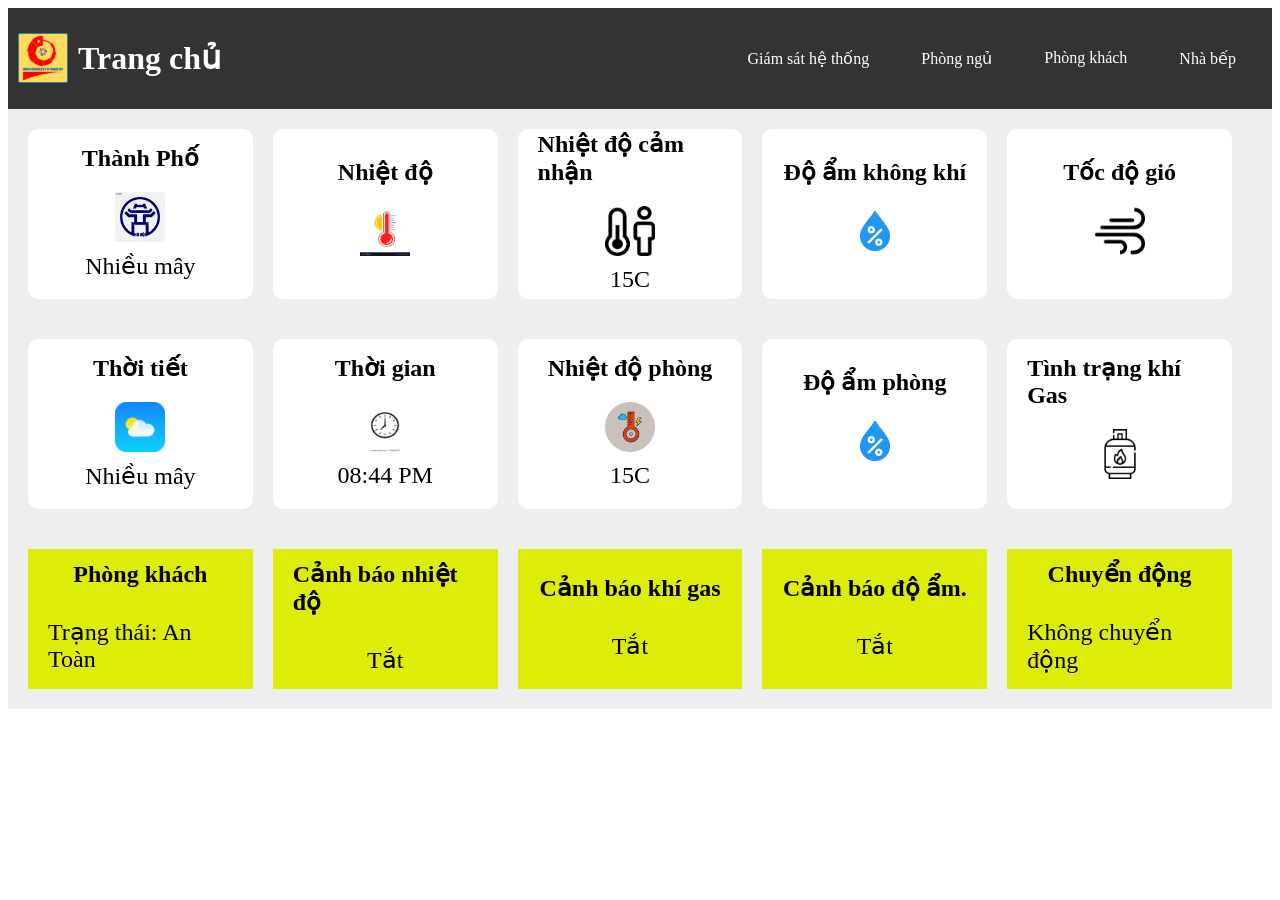
<file: index.html>
<!DOCTYPE html>
<html lang="en">
<head>
    <meta charset="UTF-8">
    <meta http-equiv="X-UA-Compatible" content="IE=edge">
    <meta name="viewport" content="width=device-width, initial-scale=1.0">
    <link rel="stylesheet" href="/style/index.css">
    <title>Trang chủ</title>
</head>
<body>
    <header id="welcome_message">
        <div class="logo">
        <img src="/image/Logo-DH-Cong-nghiep-Ha-Noi.webp" alt="Logo">
        <h1>Trang chủ</h1>
        </div>
        <nav>
          <ul>
            <li><a href="#monitor-system">Giám sát hệ thống</a></li>
            <li><a href="#bedroom">Phòng ngủ</a></li>
            <li><a href="#living-room">Phòng khách</a></li>
            <li><a href="#kitchen">Nhà bếp</a></li>
          </ul>
        </nav>
        

      </header>
      <!-- thoi tiet -->
      <div class="weather-container">
        <div class="weather-box">
          <h2>Thành Phố</h2>
          <img src="/image/city-name.webp" alt="Thời tiết nắng">
          <p id="city-name">Nhiều mây</p>
        </div>
        <div class="realtime-box">
          <h2>Nhiệt độ</h2>
          <img src="/image/temp-icon.jpg" alt="thời gian thực">
          <p id="temperature"></p>
        </div>
        
        <div class="temperature-box">
          <h2>Nhiệt độ cảm nhận</h2>
          <img src="/image/feellike-icon.png" alt="Nhiệt độ">
          <p id="feels-like">15C</p>
        </div>
        <div class="humidity-box">
          <h2>Độ ẩm không khí</h2>
          <img src="/image/logo-humid.png" alt="Độ ẩm">
          <p id="humidity"></p>
        </div>
        <div class="condition-box">
          <h2>Tốc độ gió</h2>
          <img src="/image/wind-icon.png" alt="Nóng">
          <p id=wind-speed></p>
        </div>
      </div>
      
    
      <div class="weather-container">
        <div class="weather-box">
          <h2>Thời tiết</h2>
          <img src="/image/logo-thoitiet.jpg" alt="Thời tiết nắng">
          <p id="weather-status">Nhiều mây</p>
        </div>
        <div class="realtime-box">
          <h2>Thời gian</h2>
          <img src="/image/logo-clock.webp" alt="thời gian thực">
          <p id="time-value"></p>
        </div>
        
        <div class="temperature-box">
          <h2>Nhiệt độ phòng</h2>
          <img src="/image/logo-temp.jpg" alt="Nhiệt độ">
          <p id="tempurature-value">15C</p>
        </div>
        <div class="humidity-box">
          <h2>Độ ẩm phòng</h2>
          <img src="/image/logo-humid.png" alt="Độ ẩm">
          <p id="humid-value"></p>
        </div>
        <div class="condition-box">
          <h2>Tình trạng khí Gas</h2>
          <img src="/image/3520393.png" alt="Nóng">
          <p id=gas-value></p>
        </div>
      </div>
    
      <!-- Thietbi1 -->
      <div class="livingroom-container">
        <div class="livingroom-box">
          <h2>Phòng khách</h2>
          <p id="status">Trạng thái: An Toàn</p>
        </div>
        <div class="device1-box">
          <h2>Cảnh báo nhiệt độ</h2>
          <p id="device1">Tắt</p>
        </div>
        
        <div class="device2-box">
          <h2>Cảnh báo khí gas</h2>
          <p id="device2">Tắt</p>
        </div>
        <div class="device3-box">
          <h2>Cảnh báo độ ẩm.</h2>
          <p id="device3">Tắt</p>
        </div>
        <div class="device4-box">
          <h2>Chuyển động</h2>
          <p id=device4>Không chuyển động</p>
        </div>
      </div>
      <!-- <div class="brightness-control">
        <h2 id="warning">Tình trạng Nhiệt độ: An Toàn</h2>
        <h2 id="warning2">Tình trạng Khí Gas: An Toàn</h2>
        <h2 id="warning3">Tình trạng Khí Độ ẩm: An Toàn</h2>
      
        </div> -->
  
      
      
      
    
</body>
<script src="/js/index.js"></script>
<script src="/js/temp.js"></script>
<!-- <iframe src="https://blynk.cloud/dashboard/159266/global/filter/1954721/organization/159266/devices/695245/dashboard" width="100%" height="300"></iframe> -->

</html>
</file>
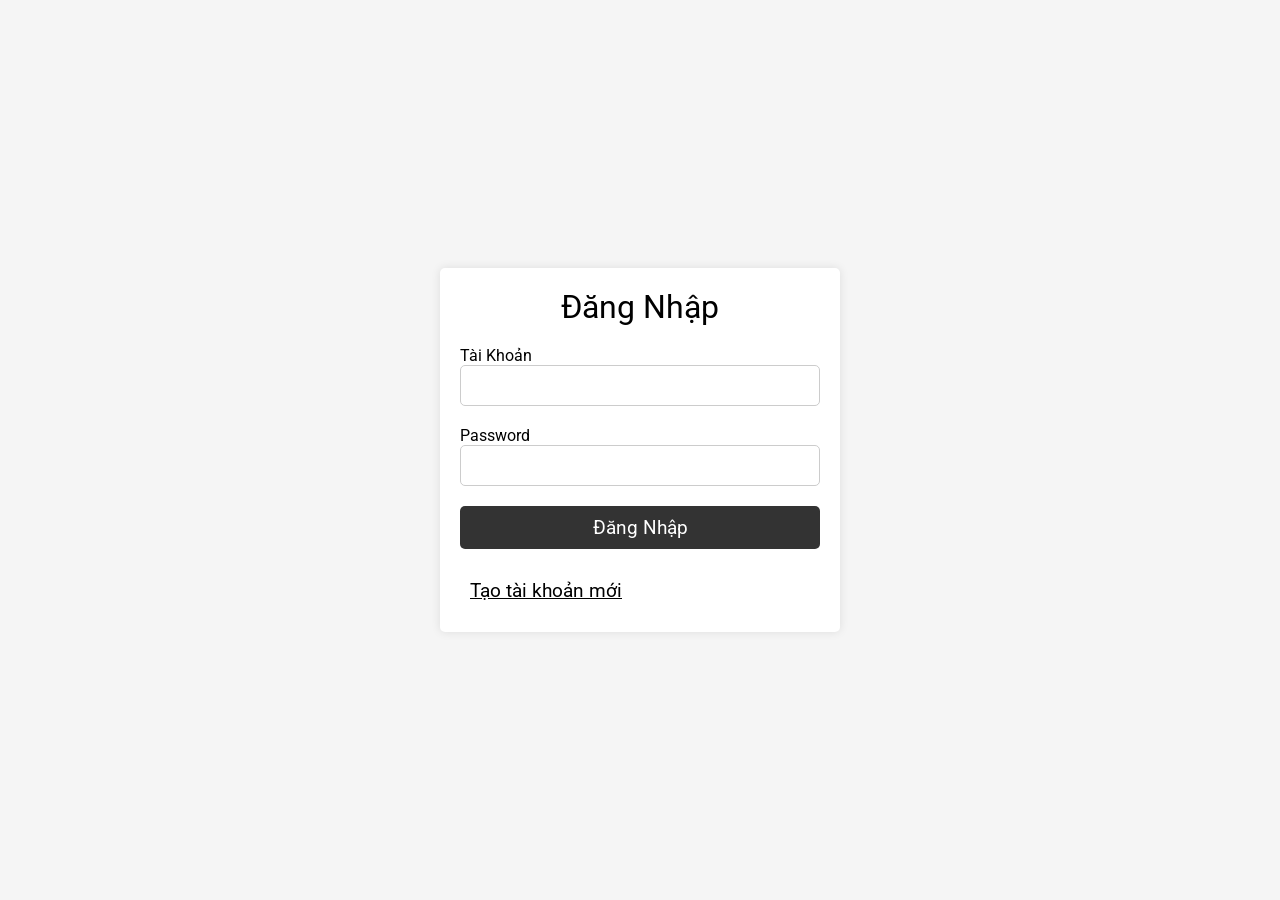
<file: login.html>
<!DOCTYPE html>
<html lang="en">
  <head>
    <meta charset="UTF-8" />
    <meta http-equiv="X-UA-Compatible" content="IE=edge" />
    <meta name="viewport" content="width=device-width, initial-scale=1.0" />
    <title>Document</title>
    <link rel="stylesheet" href="./style/style.css" />
  
    <link
      href="https://fonts.googleapis.com/css2?family=Roboto:wght@300;400;500;700&display=swap"
      rel="stylesheet"
    />
  </head>
  <body>

    <div class="login">
      <div class="login__container">
        <h1>Đăng Nhập</h1>
        <form>
          <h5>Tài Khoản</h5>
          <input type="text" class="input-login-username" id="username" />
          <h5>Password</h5>
          <input type="password" class="input-login-password" id="password"/>
          <button id="signin" type="submit" class="login__signInButton">Đăng Nhập</button>
        </form>
        <a href="./signup.html" class="login__registerButton"
          >Tạo tài khoản mới</a
        >
      </div>
    </div>
  </body>
  <script src="./js/main.js"></script>
</html>
</file>
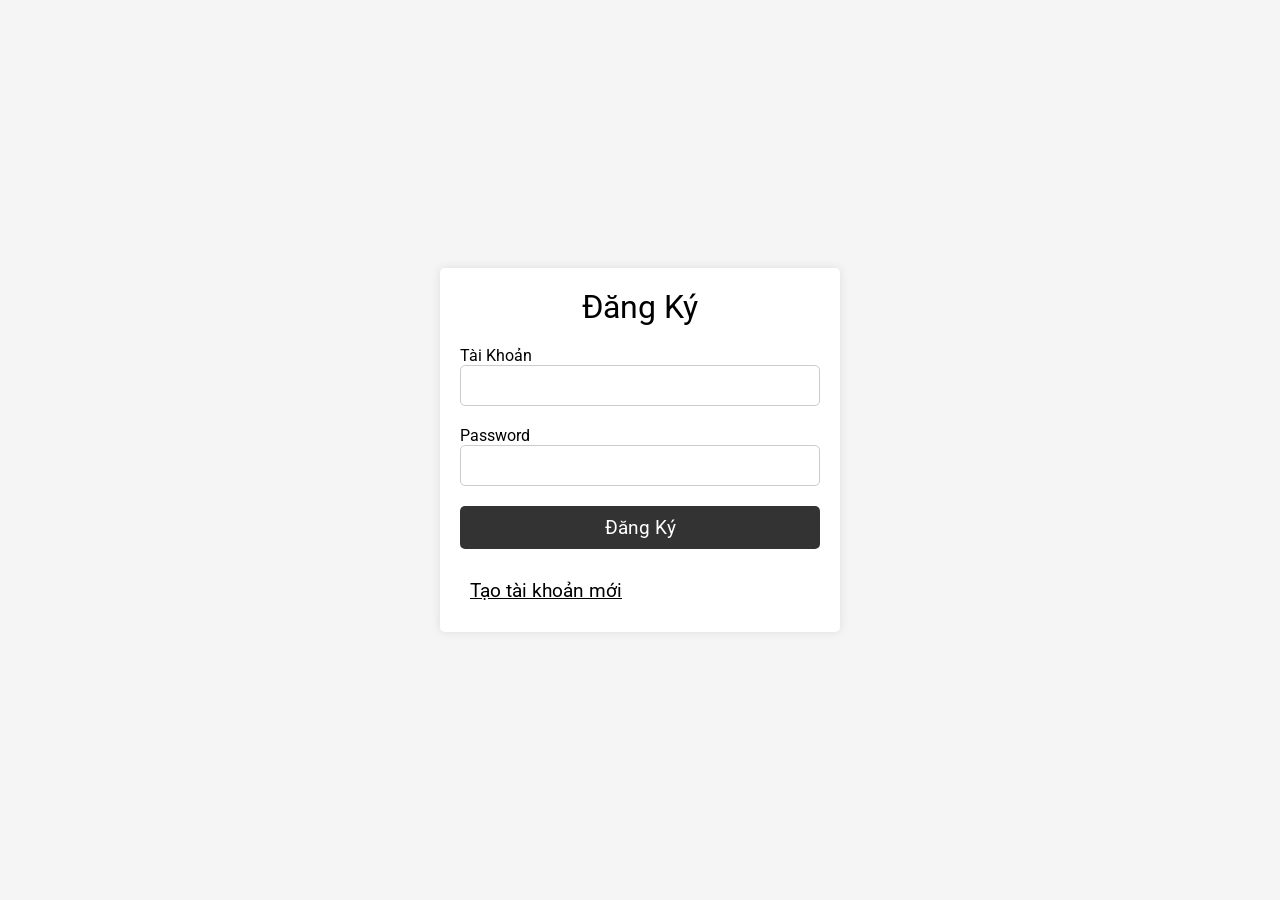
<file: signup.html>
<!DOCTYPE html>
<html lang="en">
  <head>
    <meta charset="UTF-8" />
    <meta http-equiv="X-UA-Compatible" content="IE=edge" />
    <meta name="viewport" content="width=device-width, initial-scale=1.0" />
    <title>Document</title>
    <link rel="stylesheet" href="./style/style.css" />
    <!-- font roboto -->
    <link
      href="https://fonts.googleapis.com/css2?family=Roboto:wght@300;400;500;700&display=swap"
      rel="stylesheet"
    />
  </head>
  <body>
    <!-- form signup -->
    <div class="signup">
      <div class="signup__container">
        <h1>Đăng Ký</h1>
        <form action="">
          <h5>Tài Khoản</h5>
          <input id="tksignup" type="text" class="input-signup-username" />
          <h5>Password</h5>
          <input id="passsignup" type="password" class="input-signup-password" />
          <button id="signup" type="submit" class="signup__signInButton">Đăng Ký</button>
        </form>
        <a href="./login.html" class="signup__registerButton"
          >Tạo tài khoản mới</a
        >
      </div>
    </div>
  </body>
  <script src="./js/signup.js"></script>
</html>
</file>
<file: style/index.css>
header {
    background-color: #333;
    color: #fff;
    display: flex;
    justify-content: space-between;
    align-items: center;
    padding: 10px;
  }
  nav ul {
    list-style-type: none;
    margin: 0;
    padding: 0;
    overflow: hidden;
  }

  nav li {
    float: left;
  }

  nav li a {
    display: block;
    color: black;
    text-align: center;
    padding: 14px 16px;
    text-decoration: none;
  }

  nav li a:hover {
    background-color: #ddd;
  }
.header.nav1{
    height: 35px;
    background-color: antiquewhite;
  }
  
  .logo {
    display: flex;
    align-items: center;
  }
  
  .logo img {
    height: 50px;
    margin-right: 10px;
  }
  
  nav ul {
    list-style: none;
    display: flex;
  }
  
  nav ul li {
    margin: 0 10px;
  }
  
  nav ul li a {
    color: #fff;
    text-decoration: none;
  }
.weather-container {
  display: flex;
  justify-content: space-between;
  align-items: center;
  background-color: #eee;
  padding: 20px;
}
.weather-box,
.realtime-box,
.temperature-box,
.humidity-box,
.condition-box
 {
  display: flex;
  flex-direction: column;
  align-items: center;
  justify-content: center;
  background-color: #fff;
  border-radius: 10px;
  padding: 20px;
  width: 200px;
  height: 130px;
  margin-right: 20px;
}
  
.weather-box img,
.realtime-box img,
.temperature-box img,
.humidity-box img,
.condition-box img {
  width: 50px;
  height: 50px;
}
  
.weather-box p,
.realtime-box p,
.temperature-box p,
.humidity-box p,
.condition-box p{
  font-size: 24px;
  margin-top: 10px;
  }
  /* Thietbi1 */
  .livingroom-container {
    border: #4caf50;
    display: flex;
    justify-content: space-between;
    align-items: center;
    background-color: #eee;
    padding: 20px;
  }
  .device1-box,
  .device2-box,
  .device3-box,
  .device4-box,
  .livingroom-box
   {
    display: flex;
    flex-direction: column;
    align-items: center;
    justify-content: center;
    background-color: rgb(221, 237, 9);
    padding: 20px;
    width: 200px;
    height: 100px;
    margin-right: 20px;
  }
    
    
  .livingroom-box p,
  .device1-box p,
  .device2-box p,
  .device3-box p,
  .device4-box p{
    font-size: 24px;
    margin-top: 10px;
    }
  
.brightness-control {
  display: flex;
  flex-direction: column;

  align-items: center;
}
  
/* .slider::-webkit-slider-thumb {
  -webkit-appearance: none;
  appearance: none;
  width: 15px;
  height: 15px;
  background: #4caf50;
  cursor: pointer;
}
  
.slider::-moz-range-thumb {
  width: 15px;
  height: 15px;
  background: #4caf50;
  cursor: pointer;
}
.room-image {
  margin-top: 20px;
  width: 400px;
  height: 300px;
  filter: brightness(0.8);
  display: inline;
}
  
#slider-value {
  margin-top: 10px;
} */
</file>
<file: style/style.css>
*,
*:before,
*:after {
  box-sizing: border-box;
}
* {
  margin: 0;
  padding: 0;
  font: inherit;
}
img,
picture,
svg,
video {
  display: block;
  max-width: 100%;
}
body {
  min-height: 100vh;
  font-family: "Roboto", sans-serif;
}
/* style login */
.login {
  display: flex;
  justify-content: center;
  align-items: center;
  height: 100vh;
  background: #f5f5f5;
}
.login__container {
  width: 100%;
  max-width: 400px;
  padding: 20px;
  background: #fff;
  border-radius: 5px;
  box-shadow: 0 0 10px rgba(0, 0, 0, 0.1);
}
.login__container h1 {
  margin-bottom: 20px;
  font-size: 2rem;
  text-align: center;
}
.login__container form {
  display: flex;
  flex-direction: column;
}
.login__container form label {
  margin-bottom: 10px;
  font-size: 1.2rem;
}
.login__container form input {
  padding: 10px;
  border: 1px solid #ccc;
  border-radius: 5px;
  margin-bottom: 20px;
}
.login__container form button {
  padding: 10px;
  border: none;
  border-radius: 5px;
  background: #333;
  color: #fff;
  font-size: 1.2rem;
  cursor: pointer;
}
.login__container form button:hover {
  background: #555;
}
.login__container form a {
  text-align: center;
  font-size: 1.2rem;
  text-decoration: none;
  color: #333;
}
.login__container form a:hover {
  color: #555;
}
.login__registerButton {
  margin-top: 20px;
  padding: 10px;
  border: none;
  border-radius: 5px;
  color: black;
  font-size: 1.2rem;
  cursor: pointer;
  display: block;
}
/* style signup */
.signup {
  display: flex;
  justify-content: center;
  align-items: center;
  height: 100vh;
  background: #f5f5f5;
}
.signup__container {
  width: 100%;
  max-width: 400px;
  padding: 20px;
  background: #fff;
  border-radius: 5px;
  box-shadow: 0 0 10px rgba(0, 0, 0, 0.1);
}
.signup__container h1 {
  margin-bottom: 20px;
  font-size: 2rem;
  text-align: center;
}
.signup__container form {
  display: flex;
  flex-direction: column;
}
.signup__container form label {
  margin-bottom: 10px;
  font-size: 1.2rem;
}
.signup__container form input {
  padding: 10px;
  border: 1px solid #ccc;
  border-radius: 5px;
  margin-bottom: 20px;
}
.signup__container form button {
  padding: 10px;
  border: none;
  border-radius: 5px;
  background: #333;
  color: #fff;
  font-size: 1.2rem;
  cursor: pointer;
}
.signup__container form button:hover {
  background: #555;
}
.signup__container form a {
  text-align: center;
  font-size: 1.2rem;
  text-decoration: none;
  color: #333;
}
.signup__container form a:hover {
  color: #555;
}
.signup__registerButton {
  margin-top: 20px;
  padding: 10px;
  border: none;
  border-radius: 5px;
  color: black;
  font-size: 1.2rem;
  cursor: pointer;
  display: block;
}
.success-message {
  background-color: #dff0d8;
  color: #3c763d;
  padding: 10px;
  margin-bottom: 10px;
}
</file>
